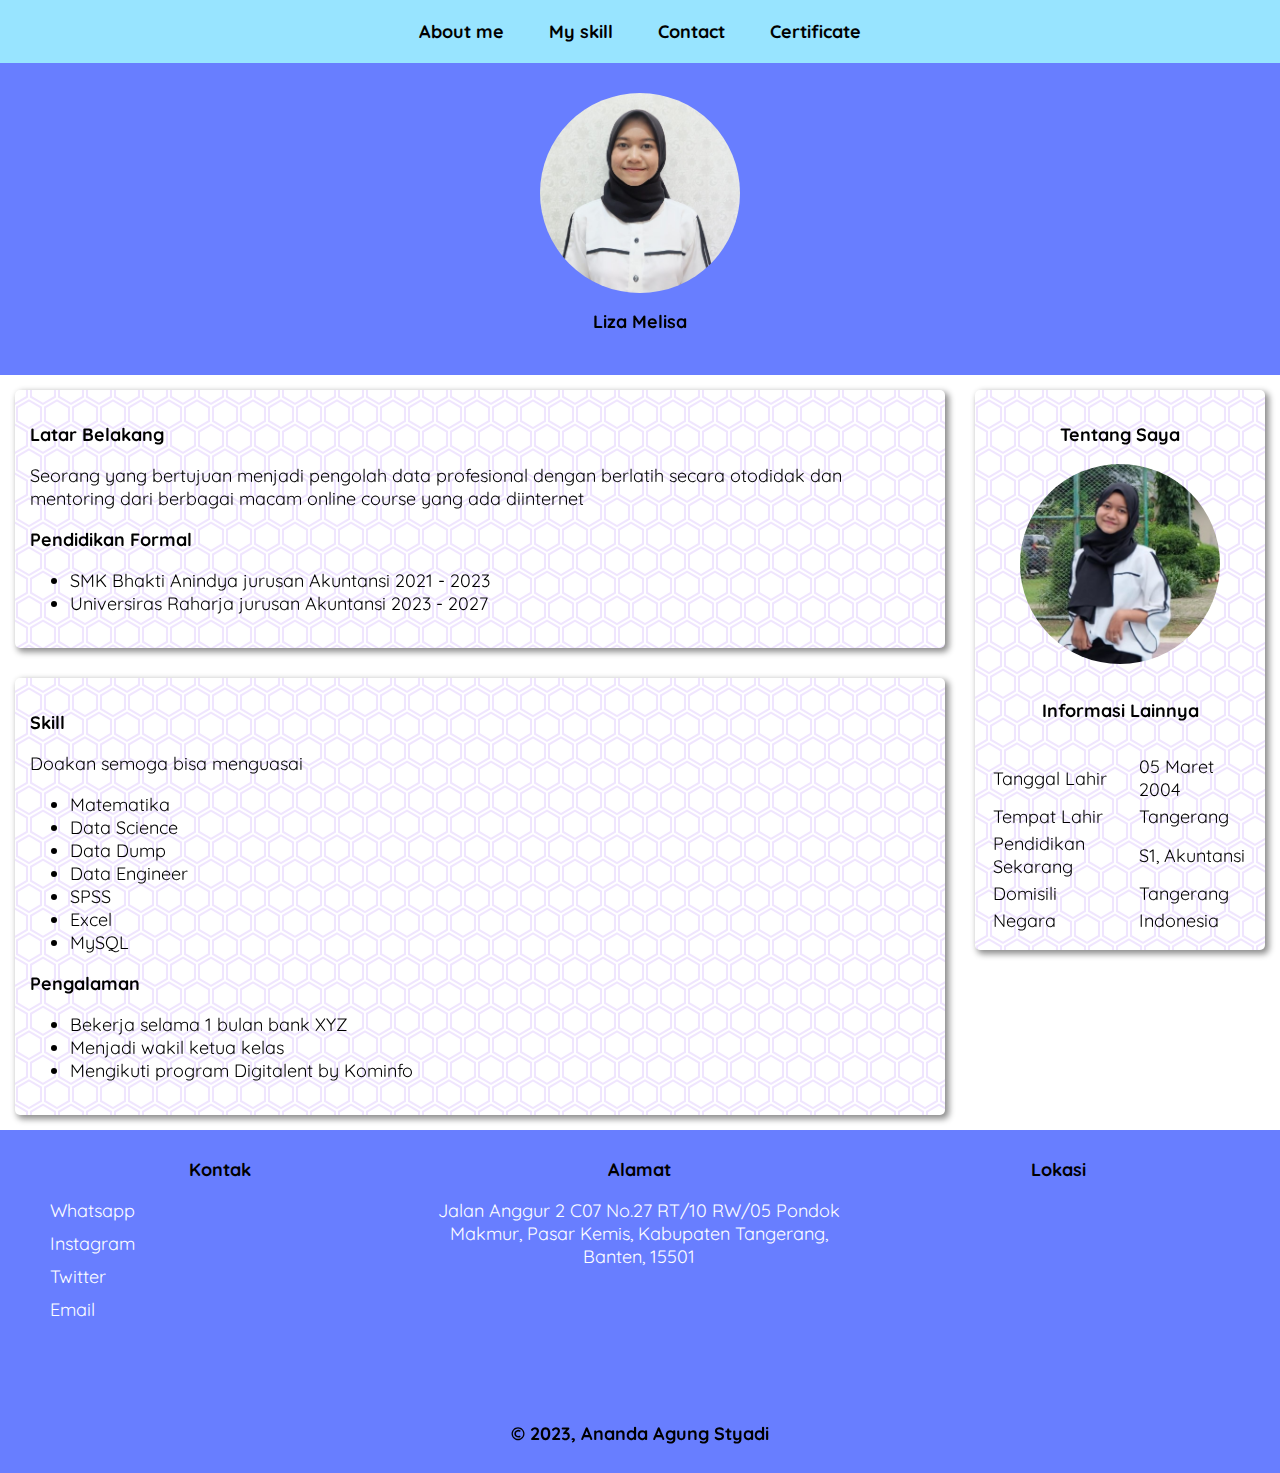
<file: index.html>
<!DOCTYPE html>
<html lang="en">
<head>
    <meta charset="UTF-8">
    <meta name="viewport" content="width=device-width, initial-scale=1.0">
    <title>Porftolio</title>
    <link rel="stylesheet" href="STYLE/style.css">
    <link rel="preconnect" href="https://fonts.googleapis.com">
<link rel="preconnect" href="https://fonts.gstatic.com" crossorigin>
<link href="https://fonts.googleapis.com/css2?family=Quicksand&display=swap" rel="stylesheet">
<link rel="stylesheet" href="https://cdnjs.cloudflare.com/ajax/libs/font-awesome/5.15.4/css/all.min.css">
</head>
<body>
    <header>
        <nav>
            <a href="#about">About me</a>
            <a href="#skill">My skill</a>
            <a href="#contact">Contact</a>
            <a href="certificate.html">Certificate</a>
        </nav>
        <div id="header">
            <img src="./ASSETS/WhatsApp Image 2023-12-29 at 17.55.01.jpeg" alt="Gambar Saya" class="img">
            <h1>Liza Melisa</h1>
        </div>
    </header>
    <main>
        <div id="main">
            <div id="content-main">
            <article id="about" class="card">
            <h3>Latar Belakang</h3>
            <p>Seorang yang bertujuan menjadi pengolah data profesional dengan berlatih secara otodidak dan mentoring dari berbagai macam online course yang ada diinternet</p>
            <section>
                <h3>Pendidikan Formal</h3>
                <ul>
                    <li>SMK Bhakti Anindya jurusan Akuntansi <span>2021 - 2023</span></li>
                    <li>Universiras Raharja jurusan Akuntansi <span>2023 - 2027</span>
                    </li>
                </ul>
            </section>
        </article>
        <article id="skill" class="card">
            <section>
                <h3>Skill</h3>
                <p class="skill">Doakan semoga bisa menguasai</p>
                <ul>
                    <li>Matematika</li>
                    <li>Data Science</li>
                    <li>Data Dump</li>
                    <li>Data Engineer</li>
                    <li>SPSS</li>
                    <li>Excel</li>
                    <li>MySQL</li>
                </ul>
            </section>
            <section>
                <h3>Pengalaman</h3>
                <ul>
                    <li>Bekerja selama 1 bulan bank XYZ</li>
                    <li>Menjadi wakil ketua kelas</li>
                    <li>Mengikuti program Digitalent by Kominfo</li>
                </ul>
            </section>
     
        </article>
        </div>
        <aside>
            <article class="about card">
                <h3>Tentang Saya</h3>
                <img src="ASSETS/WhatsApp Image 2023-12-29 at 17.55.45.jpeg" alt="Lisa" class="img">
                <section class="about-info">
                    <h5>Informasi Lainnya</h5>
                    <table>
                        <tr>
                            <td>Tanggal Lahir</td>
                            <td>05 Maret 2004</td>
                        </tr>
                        <tr>
                            <td>Tempat Lahir</td>
                            <td>Tangerang</td>
                        </tr>
                        <tr>
                            <td>Pendidikan Sekarang</td>
                            <td>S1, Akuntansi</td>
                        </tr>
                        <tr>
                            <td>Domisili</td>
                            <td>Tangerang</td>
                        </tr>
                        <tr>
                            <td>Negara</td>
                            <td>Indonesia</td>
                        </tr>
                    </table>
                </article>
        </aside>        
        </div>

    </main>
    <footer id="contact">
        <section class="contact">
            <div class="kontak">
                <h3>Kontak</h3>
                <ul>
                    <li><a href="https://wa.me/62895622574011" target="_blank">Whatsapp</a></li>
                    <li><a href="https://www.instagram.com/k.xxiblzmls/" target="_blank">Instagram</a></li>
                    <li><a href="https://twitter.com/bobaxseblak" target="_blank">Twitter</a> </li>
                    <li><a href="mailto:lizamelisa204@gmail.com" target="_blank">Email</a> </li>
                </ul>   
            </div>        
            <div class="alamat">
                <h3>Alamat</h3>            
                <p>Jalan Anggur 2 C07 No.27 RT/10 RW/05 Pondok Makmur, Pasar Kemis, Kabupaten Tangerang, Banten, 15501</p>
            </div>
            <div class="map">
                <h3>Lokasi</h3>
                <iframe src="https://www.google.com/maps/embed?pb=!1m17!1m12!1m3!1d3966.8234664967686!2d106.57669207483502!3d-6.154392660322526!2m3!1f0!2f0!3f0!3m2!1i1024!2i768!4f13.1!3m2!1m1!2zNsKwMDknMTUuOCJTIDEwNsKwMzQnNDUuNCJF!5e0!3m2!1sid!2sid!4v1697033733002!5m2!1sid!2sid" width="600" height="650" style="border:0;" allowfullscreen="" loading="lazy" referrerpolicy="no-referrer-when-downgrade"></iframe>
            </div>
        </section>
        <div class="copyright">
            <p>&copy; 2023, Ananda Agung Styadi</p>
        </div>     
    </footer>
    <script src="./JS/script.js"></script>
</body>
</html>
</file>
<file: STYLE/style.css>
* {
    box-sizing: border-box;
    font-size: 18px;
    scroll-behavior: smooth;
}
body {
    font-family: 'Quicksand', sans-serif;
    margin: 0;
    padding: 0;
}
header {
    display: inline;
}
#header {
    background-color: #687EFF;
    padding: 30px;
    text-align: center;
}
nav {
    position: sticky;
    top: 0;
    background-color: #98E4FF;
    padding: 20px;
    text-align: center;
    z-index: 999;
}
nav a {
    text-decoration: none;
    margin: 20px;
    color: black;
    font-weight: bolder;
}
a:hover {
    color: #687EFF;
    text-decoration: underline black;
}
a:active{
    color: black;
    text-decoration: underline black;
}
.img {
    width: 200px;
    height: 200px;
    object-fit: cover;
    object-position: top;
    border-radius: 100%;
    
}
.card {
    position: relative;
    
    margin: 15px;
    border: 0px solid black;
    box-shadow: 3px 3px 6px 1px rgb(141, 141, 141);
    padding: 15px;
    border-radius: 5px;
    background-image: url("data:image/svg+xml,%3Csvg xmlns='http://www.w3.org/2000/svg' width='28' height='49' viewBox='0 0 28 49'%3E%3Cg fill-rule='evenodd'%3E%3Cg id='hexagons' fill='%236200fe' fill-opacity='0.1' fill-rule='nonzero'%3E%3Cpath d='M13.99 9.25l13 7.5v15l-13 7.5L1 31.75v-15l12.99-7.5zM3 17.9v12.7l10.99 6.34 11-6.35V17.9l-11-6.34L3 17.9zM0 15l12.98-7.5V0h-2v6.35L0 12.69v2.3zm0 18.5L12.98 41v8h-2v-6.85L0 35.81v-2.3zM15 0v7.5L27.99 15H28v-2.31h-.01L17 6.35V0h-2zm0 49v-8l12.99-7.5H28v2.31h-.01L17 42.15V49h-2z'/%3E%3C/g%3E%3C/g%3E%3C/svg%3E");;
    
}
#content{
    overflow: auto;
}
.skill {
    color: black;
}
#contact {
    background-color: #687EFF;
    width: 100%;
    padding: 10px;
}
.contact {
    overflow: auto;
}
.kontak {
    float: left;
    width: 33.3%;
}
.kontak h3 {
    color: black;
    text-align: center;
}
.kontak li {
    list-style-type: none;
    margin-bottom: 10px;
}
.kontak a {
    text-decoration: none;
    color: white;
}
.kontak a:hover {
    color: white;
    text-decoration: underline black;
}
.kontak a:active{
    color: black
    
}
.alamat h3 {
    color: black;
}
.alamat {
    float: left;
    width: 33.3%;
    color: white;
    text-align: center;
}
.map h3 {
    color: black;
    text-align: center;
}
.map iframe {
    width: 250px;
    height: 200px;
}
.map {
    float: left;
    width: 33.3%;
    text-align: center;
}
.copyright p {
    text-align: center;
    color: black;
    font-weight: bolder;
}
#main{
    display: flex;
}
#content-main{
    display: flex;
    flex-flow: column nowrap;
    flex: 6;
}
aside{
    flex: 2;
    

    
} 

.about{
    position: sticky;
    top: 0;
    text-align: center;
    z-index: -1;
    
}
.about-info table{
    text-align: start;
}
    
/*Certificate*/
#body{
    background-image: url("data:image/svg+xml,%3Csvg xmlns='http://www.w3.org/2000/svg' width='28' height='49' viewBox='0 0 28 49'%3E%3Cg fill-rule='evenodd'%3E%3Cg id='hexagons' fill='%236200fe' fill-opacity='0.1' fill-rule='nonzero'%3E%3Cpath d='M13.99 9.25l13 7.5v15l-13 7.5L1 31.75v-15l12.99-7.5zM3 17.9v12.7l10.99 6.34 11-6.35V17.9l-11-6.34L3 17.9zM0 15l12.98-7.5V0h-2v6.35L0 12.69v2.3zm0 18.5L12.98 41v8h-2v-6.85L0 35.81v-2.3zM15 0v7.5L27.99 15H28v-2.31h-.01L17 6.35V0h-2zm0 49v-8l12.99-7.5H28v2.31h-.01L17 42.15V49h-2z'/%3E%3C/g%3E%3C/g%3E%3C/svg%3E");;
    
}
.content-header{
    width: 100%;
    height: 500px;
    display: flex;
    padding: 3rem 2rem;
    justify-content: space-around;
    flex-direction: row;
    align-items: center;
    gap: 3rem;
}
#content h1{
    text-align: center;
    font-weight: 800;
    font-size: 28px;
    margin-block: 20px;
}
.button{
    width: 40px;
    height: 40px;
    background-color: #687EFF;
    color: white;
    border: none;
    text-align: center;
    border-radius: 999px;
    cursor: pointer;
}
.button:hover{
    border: 2px solid #687EFF;
    color: black;
    background-color: white;
}
.button:active{
    background-color: #687EFF;
    color: white;
}
.deskripsi{
    width: 100%;
    height: 50%;
}
.hidden{
    display: none;
}
#gambar{
    width: 100%;
    display: flex;
    justify-content: center;
    padding: 3rem 1rem;
    gap: 2rem;
}
#gambar img:hover{
    background-image: black;
    opacity: 0.30;
}
#gambar img{
    width: 130px;
    border-radius: 10px;
    cursor: pointer;
}
#view{
    justify-content: center;
    max-width: 600px;
    max-height: 600px;
}
#view img{
    width: 600px;
    border-radius: 1rem;
}

@media screen and (max-width: 1000px){
    .kontak, .alamat, .map , .copyright {
        width: 100%;
        margin-top: 5px;
    }
    #body{
        display: flex;
        flex-flow: column nowrap;
    }
    nav a{
        margin: 10px;
    }
    #view img{
        width: 100%;
    }
    .content-header{
        height: auto;
        padding: 10px;
    }
    #gambar{
        width: 100%;
        display: flex;
        flex-flow: row wrap;
        align-items: center;
    }
    #gambar img{
        width: 100px;
    }
    #main{
        display: flex;
        flex-flow: column nowrap;
    }
    .about{
        position: static;
    }
}
</file>
